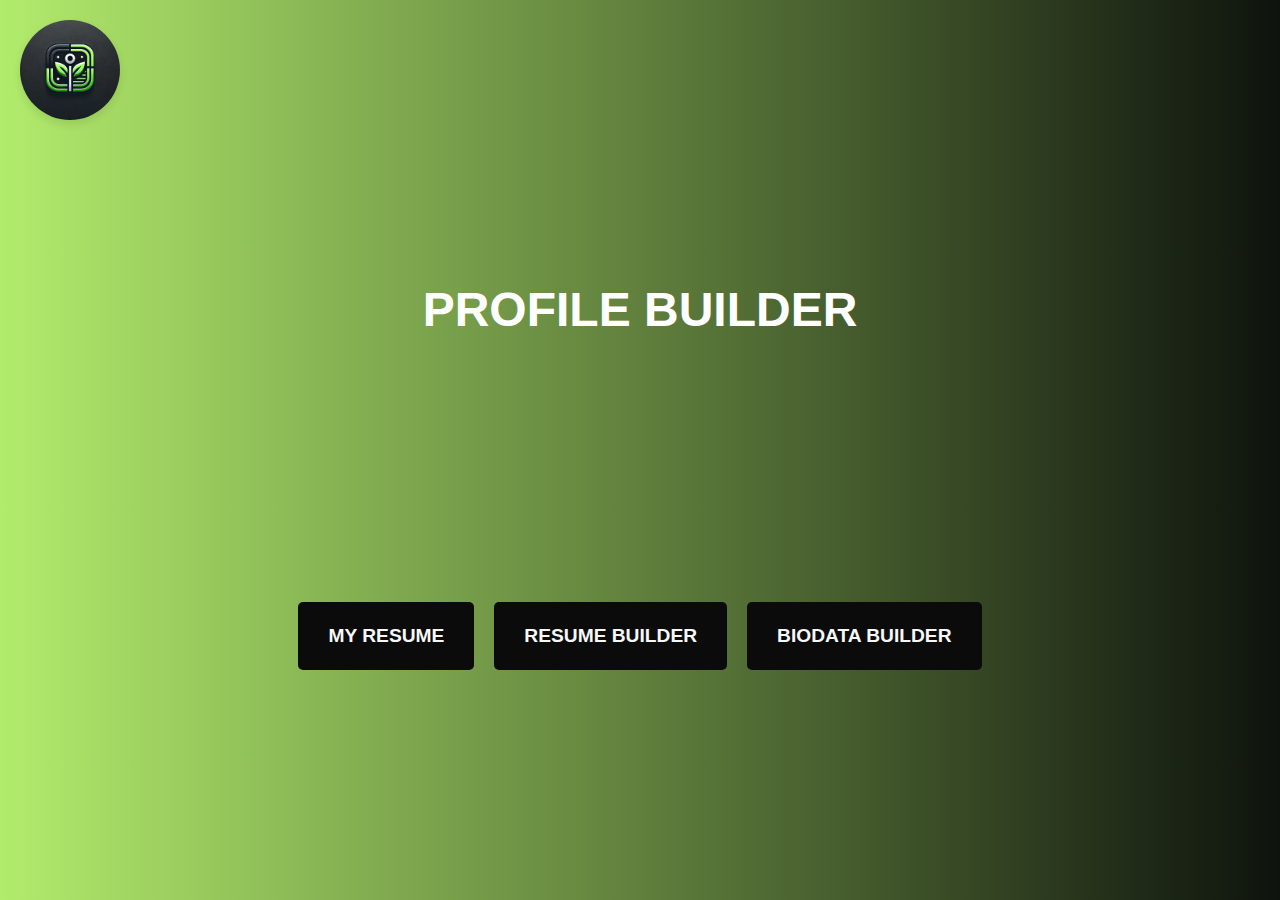
<file: index.html>
<!DOCTYPE html>
<html lang="en">
<head>
    <meta charset="UTF-8">
    <meta name="viewport" content="width=device-width, initial-scale=1.0">
    <title>Home - PROFILE BUILDER</title>
    <style>
        body {
            font-family: 'Helvetica', Arial, sans-serif;
            background: linear-gradient(to right, #b2ec6c, #0e130d);
            background-color: #e8e8e8;
            color: #000000;
            line-height: 2.0;
            margin: 0;
            padding: 0;
        }
        .container {
            width: 100%;
            height: 100vh;
            display: flex;
            justify-content: center;
            align-items: center;
            flex-direction: column;
        }
        h1 {
            color: white;
            font-size: 3em;
            margin-bottom: 20px;
        }
        .button-group {
            display: flex;
            gap: 20px;
        }
        .button {
            padding: 15px 30px;
            background-color: rgb(11, 11, 11);
            color: #f6f8f8;
            text-transform: uppercase;
            text-decoration: none;
            font-weight: bold;
            border-radius: 5px;
            font-size: 1.2em;
            transition: background-color 0.3s, color 0.3s;
        }
        .button:hover {
            background-color: #b2ec6c;
            color: white;
        }
        /* Logo styling */
        .logo {
            position: absolute;
            top: 20px;
            left: 20px;
            width: 100px;
            height: 100px;
            border-radius: 50%;
            object-fit: cover;
            box-shadow: 0 4px 8px rgba(0, 0, 0, 0.1);
        }
    </style>
</head>
<body>

    <!-- Logo added in the top-left corner -->
    <img src="logo1.webp" alt="Profile Builder Logo" class="logo">

    <div class="container">
        <h1>PROFILE BUILDER</h1><br><br><br><br><br><br><br>
        <div class="button-group">
            <a href="home.html" class="button">My Resume</a>
            <a href="resume.html" class="button">Resume Builder</a>
            <a href="biodata.html" class="button">Biodata Builder</a>
        </div>
    </div>

</body>
</html>
</file>
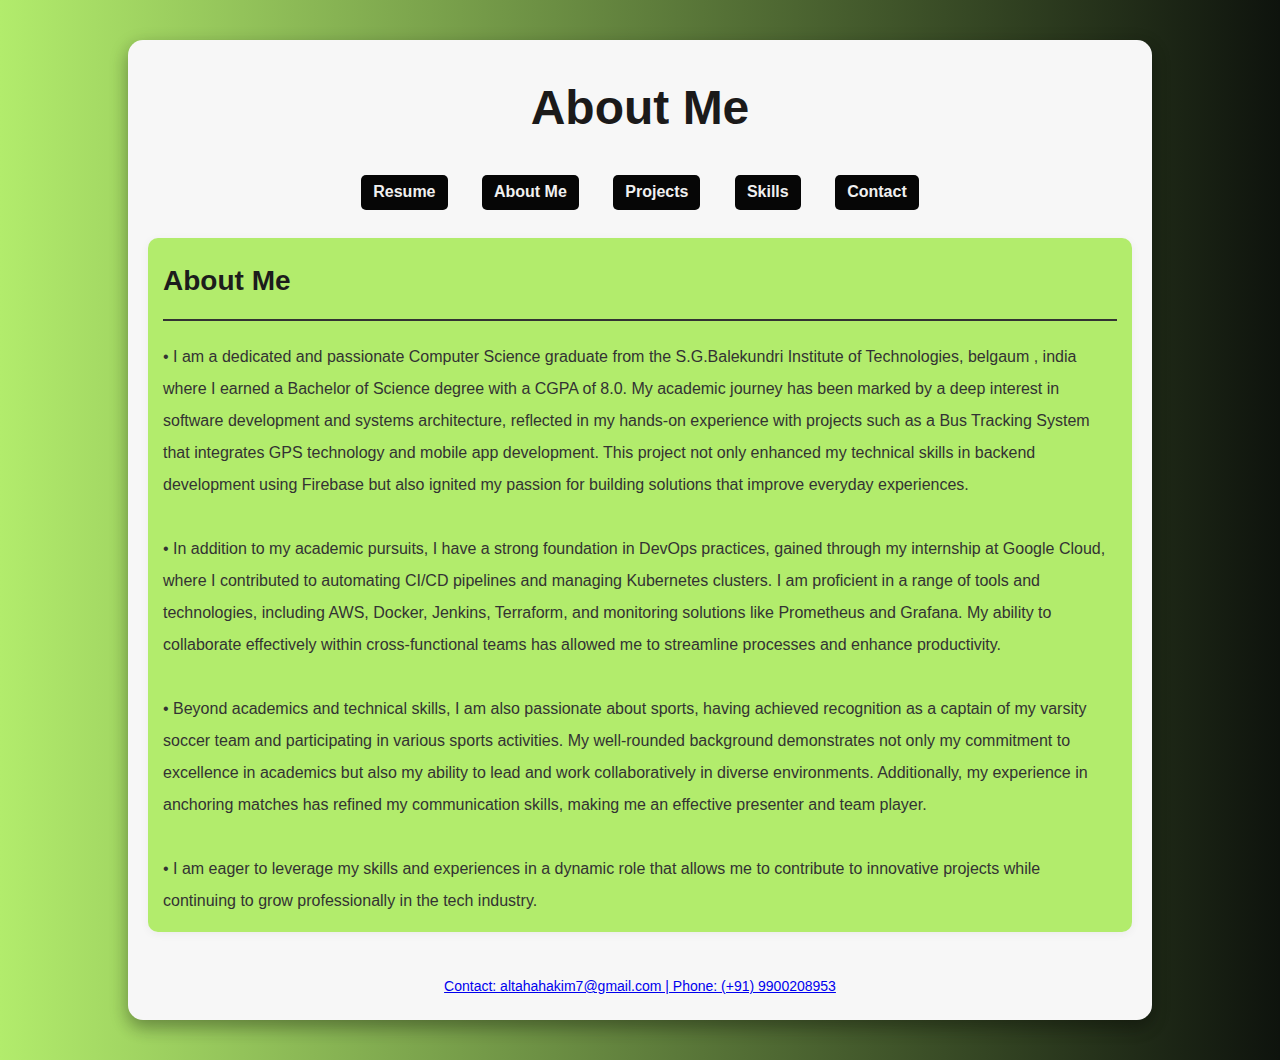
<file: about.html>
<!DOCTYPE html>
<html lang="en">
<head>
    <meta charset="UTF-8">
    <meta name="viewport" content="width=device-width, initial-scale=1.0">
    <meta http-equiv="X-UA-Compatible" content="ie=edge">
    <title>About Me</title>
    <link rel="stylesheet" href="style.css">
</head>
<body>
    <div class="resume-container">
        <header>
            <h1>About Me</h1>
            <nav>
                <a href="index.html">Resume</a>
                <a href="about.html">About Me</a>
                <a href="projects.html">Projects</a>
                <a href="skills.html">Skills</a>
                <a href="contact.html">Contact</a>
            </nav>
            
        </header>

        <section class="about-me">
         <h2>About Me</h2>
            <p>&#x2022;&nbsp;I am a dedicated and passionate Computer Science graduate from the S.G.Balekundri Institute of Technologies, belgaum , india
                 where I earned a Bachelor of Science degree with a CGPA of 8.0. My academic journey has been marked by a deep interest in software development and systems architecture,
                  reflected in my hands-on experience with projects such as a Bus Tracking System that integrates GPS technology and mobile app development. 
                  This project not only enhanced my technical skills in backend development using Firebase but also ignited my passion for building solutions that improve everyday experiences.</p><br>
        
            <p>&#x2022;&nbsp;In addition to my academic pursuits, I have a strong foundation in DevOps practices, gained through my internship at Google Cloud, where I contributed to automating CI/CD pipelines
                   and managing Kubernetes clusters. I am proficient in a range of tools and technologies, including AWS, Docker, Jenkins, Terraform, and monitoring solutions like Prometheus and Grafana.
                   My ability to collaborate effectively within cross-functional teams has allowed me to streamline processes and enhance productivity.</p><br>
                   
            <p>&#x2022;&nbsp;Beyond academics and technical skills, I am also passionate about sports, having achieved recognition as a captain of my varsity soccer team and participating in various sports activities. 
                    My well-rounded background demonstrates not only my commitment to excellence in academics but also my ability to lead and work collaboratively in diverse environments. 
                    Additionally, my experience in anchoring matches has refined my communication skills, making me an effective presenter and team player.</p><br>

            <p>&#x2022;&nbsp;I am eager to leverage my skills and experiences in a dynamic role that allows me to contribute to innovative projects while continuing to grow professionally in the tech industry.</p>
         </section>

        <footer>
            <p><a href="mailto:altahahakim7@gmail.com" target="_blank">Contact: altahahakim7@gmail.com | Phone: (+91) 9900208953</a></p>
        </footer>
    </div>
</body>
</html>
</file>
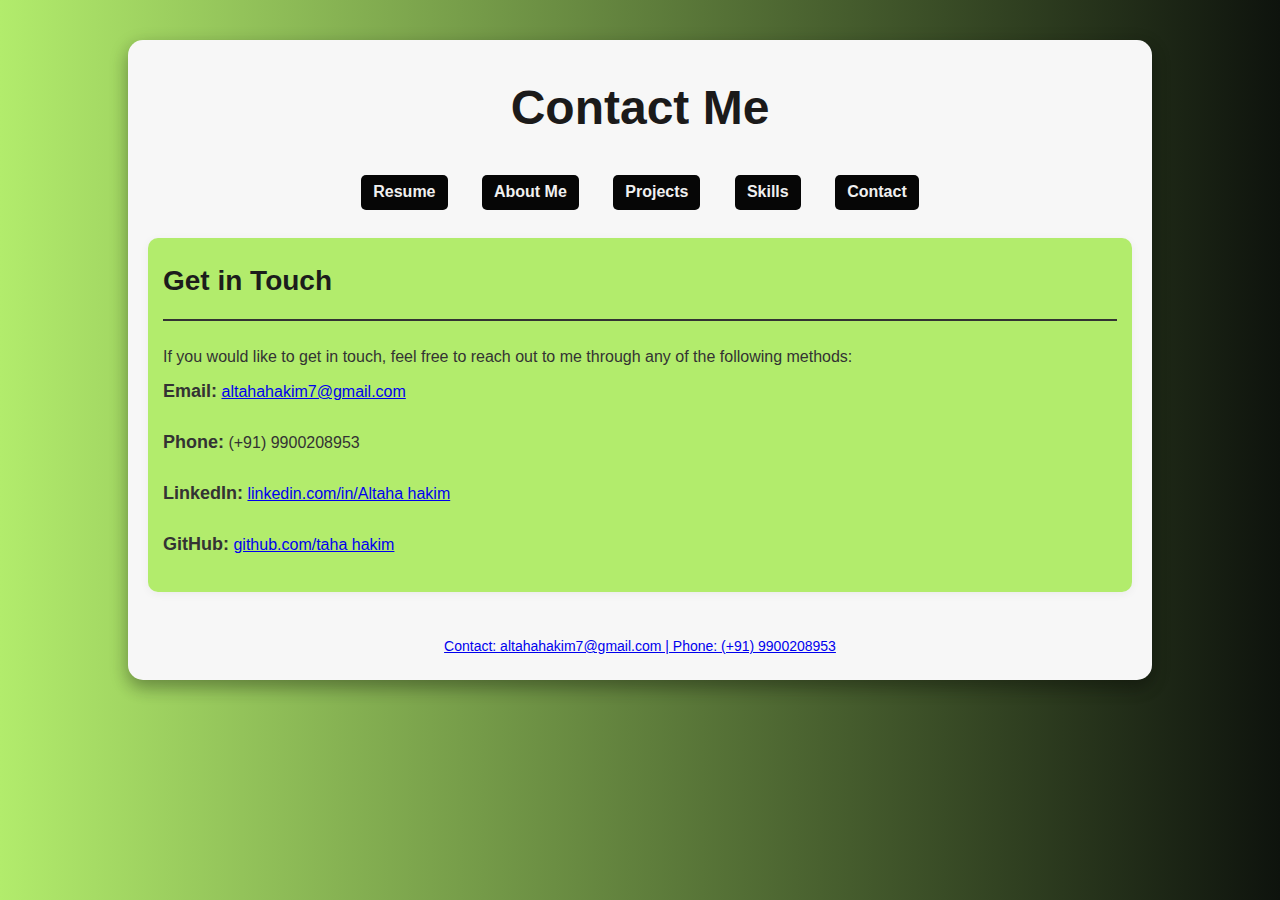
<file: contact.html>
<!DOCTYPE html>
<html lang="en">
<head>
    <meta charset="UTF-8">
    <meta name="viewport" content="width=device-width, initial-scale=1.0">
    <meta http-equiv="X-UA-Compatible" content="ie=edge">
    <title>Contact</title>
    <link rel="stylesheet" href="style.css">
</head>
<body>
    <div class="resume-container">
        <header>
            <h1>Contact Me</h1>
            <nav>
                <a href="index.html">Resume</a>
                <a href="about.html">About Me</a>
                <a href="projects.html">Projects</a>
                <a href="skills.html">Skills</a>
                <a href="contact.html">Contact</a>
            </nav>
        </header>

        <section class="contact-info">
            <h2>Get in Touch</h2>
            <p>If you would like to get in touch, feel free to reach out to me through any of the following methods:</p>
            <ul>
                <li><strong>Email:</strong> <a href="mailto:altahahakim7@gmail.com" target="_blank">altahahakim7@gmail.com</a></li>
                <li><strong>Phone:</strong> (+91) 9900208953</li>
                <li><strong>LinkedIn:</strong> <a href="https://www.linkedin.com/in/al-taha-hakim-8503a41b9/" target="_blank">linkedin.com/in/Altaha hakim</a></li>
                <li><strong>GitHub:</strong> <a href="https://github.com/Tahahakim" target="_blank">github.com/taha hakim</a></li>
            </ul>
        </section>

        <footer>
            <p><a href="mailto:altahahakim7@gmail.com" target="_blank">Contact: altahahakim7@gmail.com | Phone: (+91) 9900208953</a></p>
        </footer>
    </div>
</body>
</html>
</file>
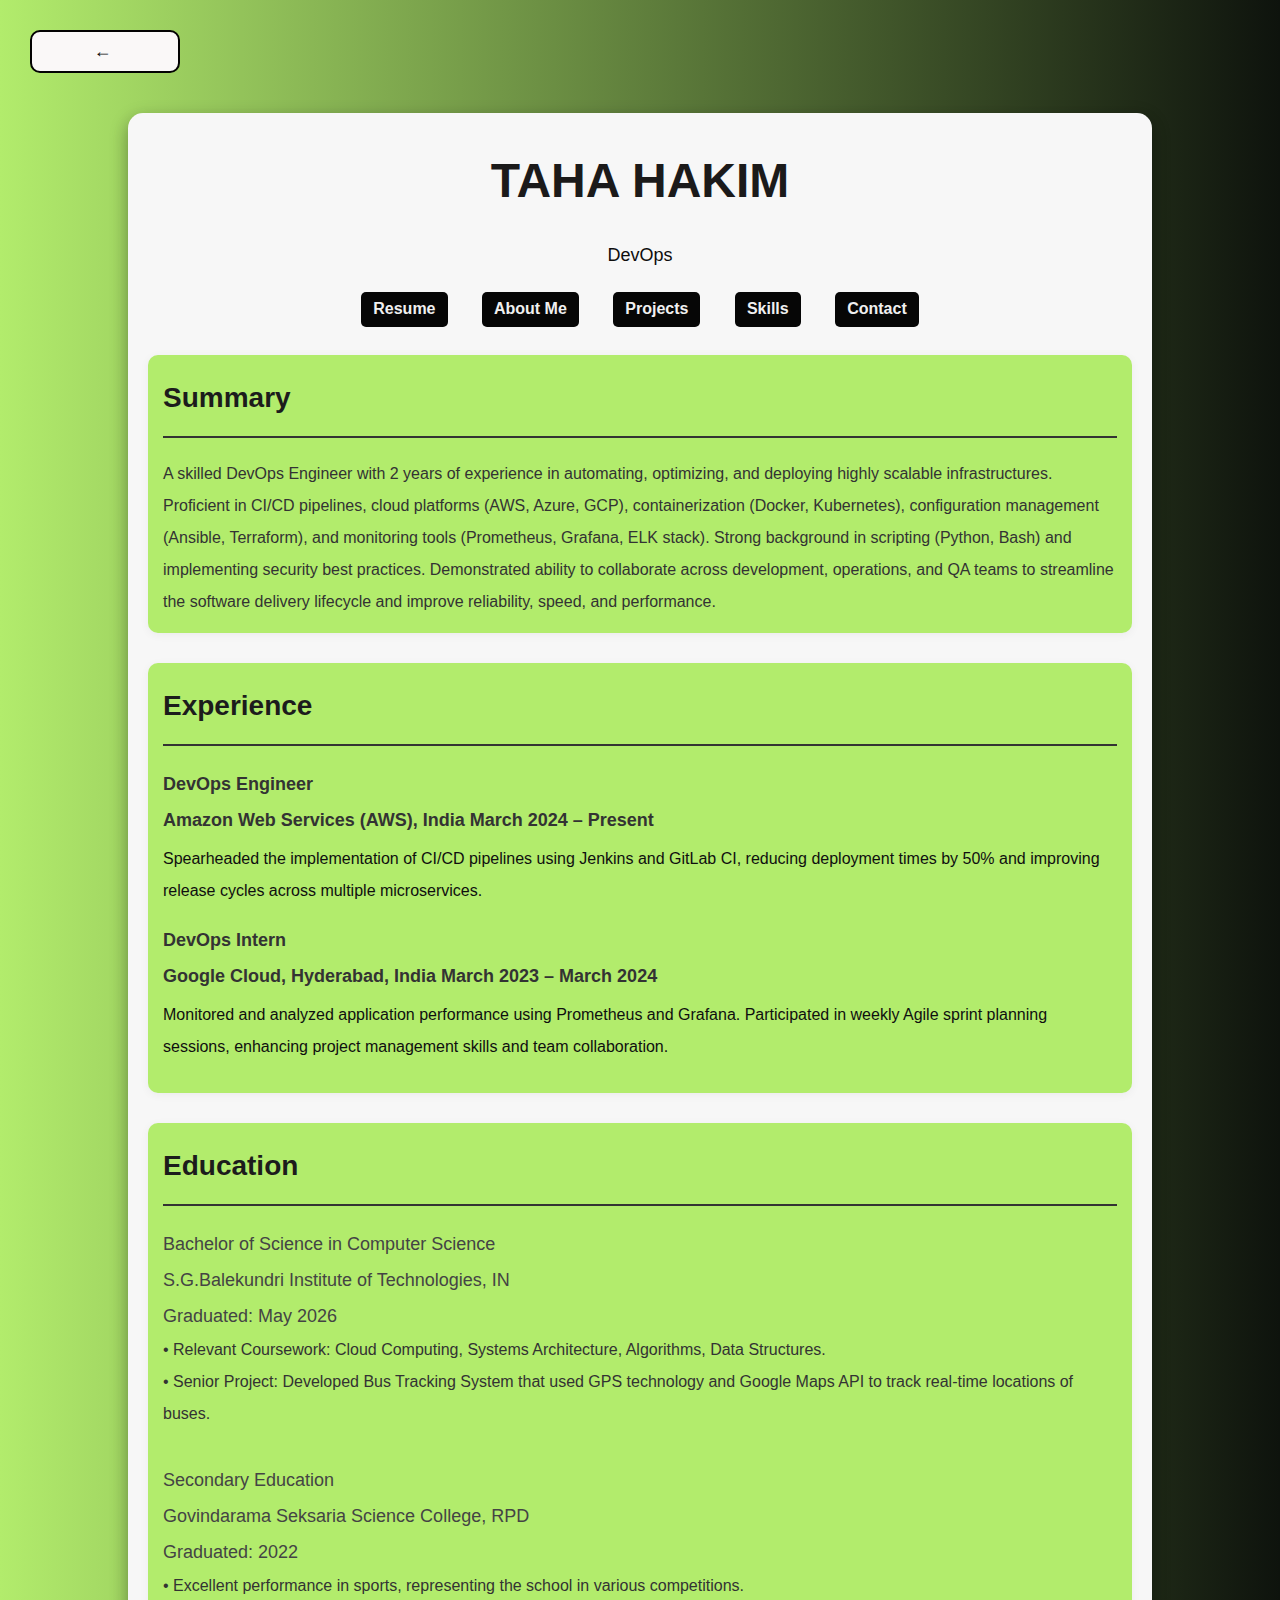
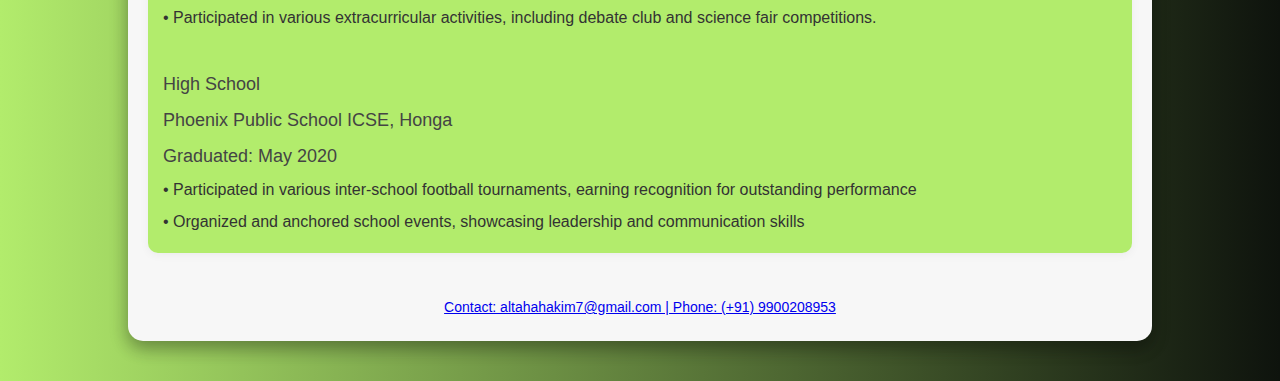
<file: home.html>
<!DOCTYPE html>
<html lang="en">
<head>
    <meta charset="UTF-8">
    <meta name="viewport" content="width=device-width, initial-scale=1.0">
    <meta http-equiv="X-UA-Compatible" content="ie=edge">
    <title>My Resume</title>
    <link rel="stylesheet" href="style.css">
    <style>
        /* Add styles for the back arrow */
        .back-arrow {
            font-size: 18px;
            color: #090909;
            background-color: #faf8f8;
            text-decoration: none;
            border: 2px solid #030303;
            padding: 9px 6px;
            border-radius: 10px;
            margin-bottom: 10px;
            margin-top: 30px;
            margin-left: 30px;
            display: block;
            width: 150px;
            text-align: center;
            cursor: pointer;
        }

        .back-arrow:hover {
            background-color: #b2ec6c;
            color: white;
        }
    </style>
</head>
<body> 
    <button class="back-arrow" onclick="window.location.href='index.html'">
        <i class="arrow">&#8592;</i>&nbsp;
        
    </button>
    <div class="resume-container">

        <header>
            <h1>TAHA HAKIM</h1>
            <p>DevOps</p>
            
            <nav>
                <a href="index.html">Resume</a>
                <a href="about.html">About Me</a>
                <a href="projects.html">Projects</a>
                <a href="skills.html">Skills</a>
                <a href="contact.html">Contact</a>
            </nav>
        </header>

        <section class="summary">
            <h2>Summary</h2>
            <p>A skilled DevOps Engineer with 2 years of experience in automating,
                optimizing, and deploying highly scalable infrastructures. 
                Proficient in CI/CD pipelines, cloud platforms (AWS, Azure, GCP), 
                containerization (Docker, Kubernetes), configuration management (Ansible, Terraform), 
                and monitoring tools (Prometheus, Grafana, ELK stack). Strong background in scripting (Python, Bash)
                and implementing security best practices. Demonstrated ability to collaborate across development, operations,
                and QA teams to streamline the software delivery lifecycle and improve reliability, speed, and performance.</p>
        </section>

        <section class="experience">
            <h2>Experience</h2>
            <ul>
                <li>
                    <strong>DevOps Engineer<br>
                        Amazon Web Services (AWS), India
                        March 2024 – Present</strong>
                    <p>Spearheaded the implementation of CI/CD pipelines using Jenkins and GitLab CI, 
                        reducing deployment times by 50% and improving release cycles across multiple microservices.</p>
                </li>
                <li>
                    <strong>DevOps Intern<br>
                        Google Cloud, Hyderabad, India 
                        March 2023 – March 2024</strong>
                    <p>Monitored and analyzed application performance using Prometheus and Grafana.
                        Participated in weekly Agile sprint planning sessions, 
                        enhancing project management skills and team collaboration.
                    </p>
                </li>
            </ul>
        </section>

        <section class="education">
            <h2>Education</h2>
            <p>Bachelor of Science in Computer Science<br>
                S.G.Balekundri Institute of Technologies, IN<br>
                Graduated: May 2026<br>
               <ul>&#x2022;&nbsp;Relevant Coursework: Cloud Computing, Systems Architecture, Algorithms, Data Structures.</ul>
              <ul>&#x2022;&nbsp;Senior Project: Developed Bus Tracking System that used GPS 
              technology and Google Maps API to track real-time locations of buses.</ul></p><br>
              <p>Secondary Education<br>
                Govindarama Seksaria Science College, RPD<br>
                Graduated: 2022<br>
                <ul>&#x2022;&nbsp;Excellent performance in sports, representing the school in various competitions.</ul>
                <ul>&#x2022;&nbsp;Participated in various extracurricular activities, including debate club and science fair competitions.
                </ul></p><br>
              <p>High School<br>
                Phoenix Public School ICSE, Honga<br>
                Graduated: May 2020<br>
            <ul>&#x2022;&nbsp;Participated in various inter-school football tournaments, 
                earning recognition for outstanding performance</ul>
                <ul>&#x2022;&nbsp;Organized and anchored school events, showcasing leadership and communication skills</ul></p>
    
        </section>

        <footer>
            <p><a href="mailto:altahahakim7@gmail.com" target="_blank">Contact: altahahakim7@gmail.com | Phone: (+91) 9900208953</a></p>
        </footer>
    </div>
</body>
</html>
</file>
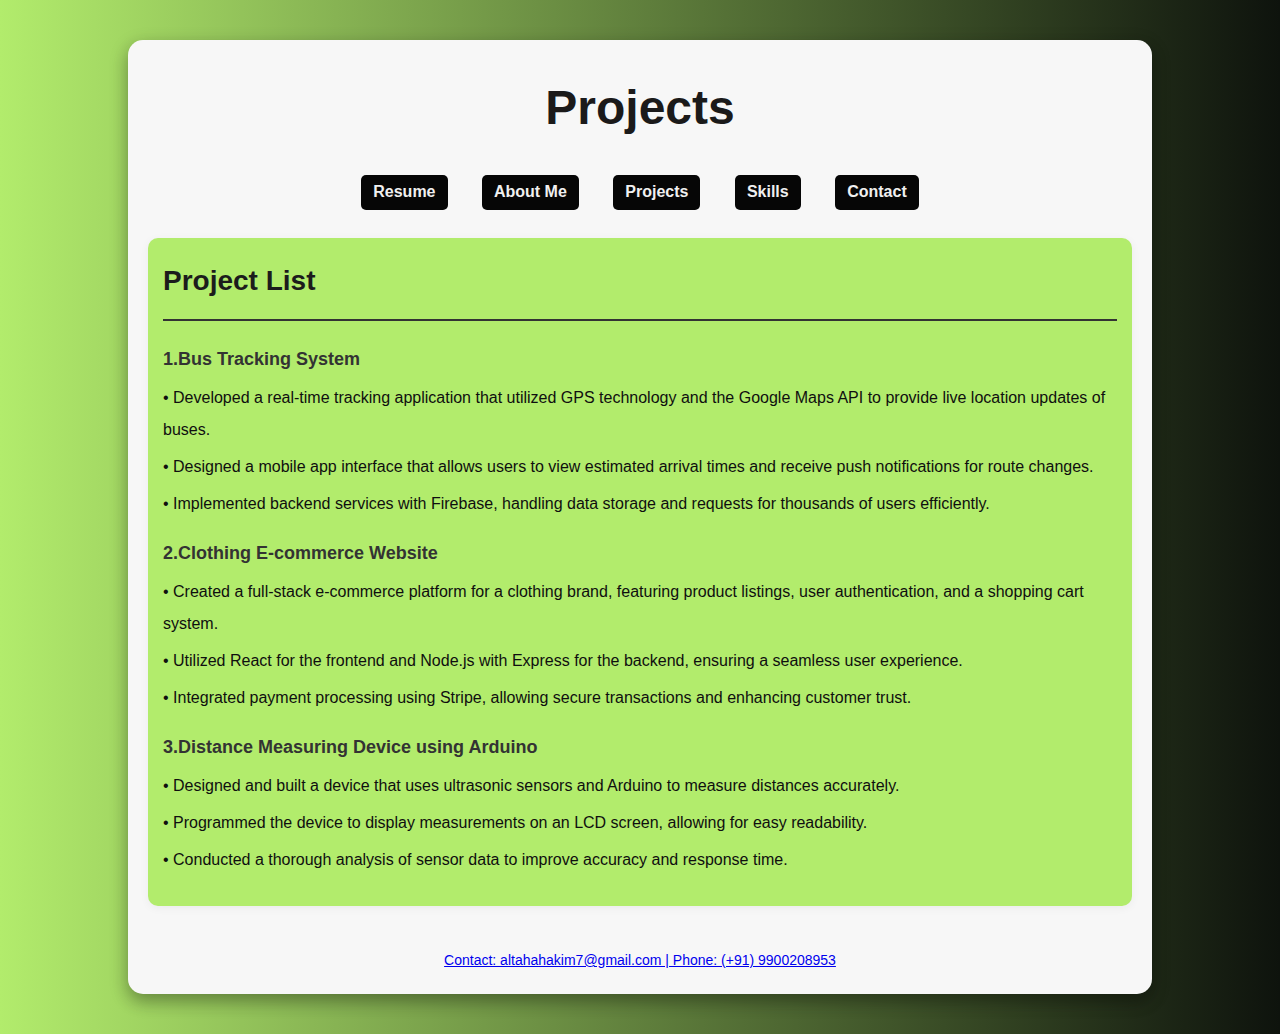
<file: projects.html>
<!DOCTYPE html>
<html lang="en">
<head>
    <meta charset="UTF-8">
    <meta name="viewport" content="width=device-width, initial-scale=1.0">
    <meta http-equiv="X-UA-Compatible" content="ie=edge">
    <title>Projects</title>
    <link rel="stylesheet" href="style.css">
</head>
<body>
    <div class="resume-container">
        <header>
            <h1>Projects</h1>
            <nav>
                <a href="index.html">Resume</a>
                <a href="about.html">About Me</a>
                <a href="projects.html">Projects</a>
                <a href="skills.html">Skills</a>
                <a href="contact.html">Contact</a>
            </nav>
            
        </header>

        <section class="projects">
            <h2>Project List</h2>
            <ul>
                <li>
                    <strong>1.Bus Tracking System</strong>
                    <p>&#x2022;&nbsp;Developed a real-time tracking application that utilized GPS technology
                          and the Google Maps API to provide live location updates of buses.</p>
                    <p>&#x2022;&nbsp;Designed a mobile app interface that allows users to view estimated 
                          arrival times and receive push notifications for route changes.</p>
                    <p>&#x2022;&nbsp;Implemented backend services with Firebase, handling 
                          data storage and requests for thousands of users efficiently.</p>
                </li>
                <li>
                    <strong>2.Clothing E-commerce Website</strong>
                    <p>&#x2022;&nbsp;Created a full-stack e-commerce platform for a clothing brand, featuring product listings,
                         user authentication, and a shopping cart system.</p>
                    <p>&#x2022;&nbsp;Utilized React for the frontend and Node.js with Express for the backend, ensuring a
                         seamless user experience.</p>
                    <p>&#x2022;&nbsp;Integrated payment processing using Stripe, allowing secure transactions and enhancing customer trust.</p>
                </li>
                <li>
                    <strong>3.Distance Measuring Device using Arduino</strong>
                    <p>&#x2022;&nbsp;Designed and built a device that uses ultrasonic sensors and Arduino to measure distances accurately.</p>
                    <p>&#x2022;&nbsp;Programmed the device to display measurements on an LCD screen, allowing for easy readability.</p>
                    <p>&#x2022;&nbsp;Conducted a thorough analysis of sensor data to improve accuracy and response time.</p>
                </li>
            </ul>
        </section>

        <footer>
            <p><a href="mailto:altahahakim7@gmail.com" target="_blank">Contact: altahahakim7@gmail.com | Phone: (+91) 9900208953</a></p>
        </footer>
    </div>
</body>
</html>
</file>
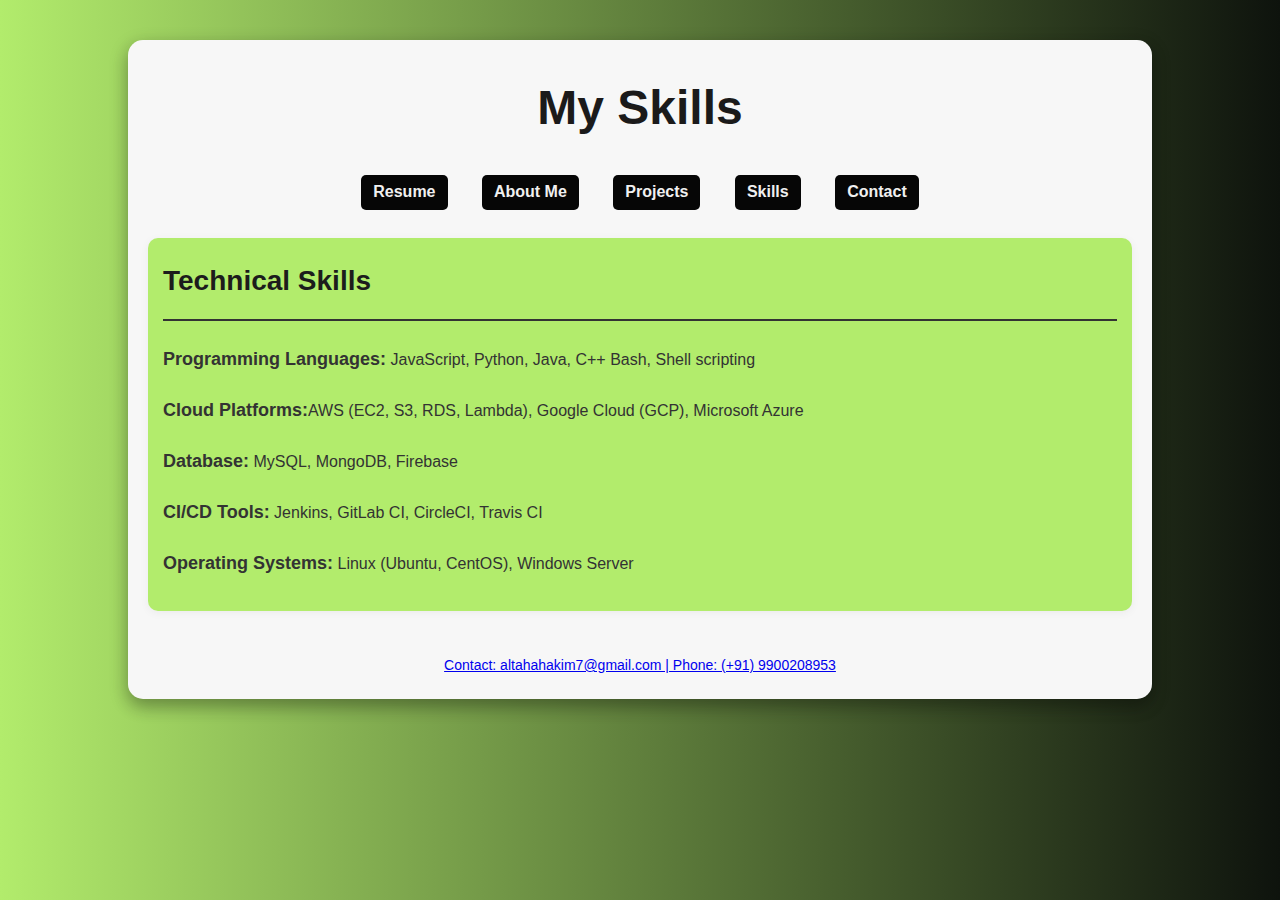
<file: skills.html>
<!DOCTYPE html>
<html lang="en">
<head>
    <meta charset="UTF-8">
    <meta name="viewport" content="width=device-width, initial-scale=1.0">
    <meta http-equiv="X-UA-Compatible" content="ie=edge">
    <title>Skills</title>
    <link rel="stylesheet" href="style.css">
</head>
<body>
    <div class="resume-container">
        <header>
            <h1>My Skills</h1>
            <nav>
                <a href="index.html">Resume</a>
                <a href="about.html">About Me</a>
                <a href="projects.html">Projects</a>
                <a href="skills.html">Skills</a>
                <a href="contact.html">Contact</a>
            </nav>
        </header>

        <section class="skills">
            <h2>Technical Skills</h2>
            <ul>
                <li><strong>Programming Languages:</strong> JavaScript, Python, Java, C++ Bash, Shell scripting</li>
                <li><strong>Cloud Platforms:</strong>AWS (EC2, S3, RDS, Lambda), Google Cloud (GCP), Microsoft Azure</li>
                <li><strong>Database:</strong> MySQL, MongoDB, Firebase</li>
                <li><strong>CI/CD Tools:</strong> Jenkins, GitLab CI, CircleCI, Travis CI</li>
                <li><strong> Operating Systems:</strong> Linux (Ubuntu, CentOS), Windows Server</li>
            </ul>
        </section>

        <footer>
            <p><a href="mailto:altahahakim7@gmail.com" target="_blank">Contact: altahahakim7@gmail.com | Phone: (+91) 9900208953</a></p>
        </footer>
    </div>
</body>
</html>
</file>
<file: style.css>
/* Reset some basic styles */
* {
    margin: 0;
    padding: 0;
    box-sizing: border-box;
}

/* Set the background to a gradient and use a more stylish font */
body {
    font-family: 'Arial', sans-serif;
    background: linear-gradient(to right, #b2ec6c, #0e130d); /* Light blue gradient */
    color: #333;
    line-height: 2.0;
}

/* Center and style the resume container with shadows and border radius */
.resume-container {
    width: 80%;
    margin: 40px auto;
    background: #f7f7f7;
    padding: 20px;
    border-radius: 15px;
    box-shadow: 0 8px 16px rgba(0, 0, 0, 0.2), 0 6px 20px rgba(0, 0, 0, 0.19); /* 3D Shadow effect */
    transition: transform 0.3s ease-in-out;
}

.resume-container:hover {
    transform: translateY(-5px); /* Slight lift on hover for a 3D effect */
}

/* Style header with bigger text and color contrast */
header {
    text-align: center;
    margin-bottom: 30px;
}

header h1 {
    font-size: 48px;
    color: #1b1a1a;
}

header p {
    font-size: 18px;
    color: #0e0d0d;
    margin-top: 8px;
}

nav {
    margin-top: 20px;
}

nav a {
    margin: 0 15px;
    text-decoration: none;
    color: #007bff;
    font-weight: bold;
    border-bottom: 2px solid transparent;
    transition: all 0.3s ease;
}

nav a:hover {
    color: #0056b3;
    border-bottom: 2px solid #0056b3; /* Underline effect on hover */
}

/* Sections with some padding and headings */
section {
    margin-bottom: 30px;
    padding: 15px;
    background: #b2ec6c;
    border-radius: 10px;
    box-shadow: 0 2px 10px rgba(0, 0, 0, 0.05);
}

h2 {
    border-bottom: 2px solid #333;
    padding-bottom: 10px;
    font-size: 28px;
    margin-bottom: 20px;
    color: #1c1c1c;
}

/* Styling the list inside the experience section */
ul {
    list-style-type: none;
    padding: 0;
}

li {
    margin-bottom: 15px;
}

li strong {
    color: #333;
    font-size: 18px;
}

li p {
    color: #0f0f0f;
    font-size: 16px;
    margin-top: 5px;
}

/* Style for the education section */
.education p {
    font-size: 18px;
    color: #444;
}

/* Footer styling */
footer {
    text-align: center;
    margin-top: 40px;
    font-size: 14px;
    color: #0c0c0c;
}

/* Button style for navigation links */
nav a {
    padding: 8px 12px;
    border-radius: 5px;
    background-color: #060606;
    color: #f0f0f0;
    text-decoration: none;
    transition: background-color 0.3s ease;
}

nav a:hover {
    background-color: #b2ec6c;
    border-bottom: none; /* Removing the bottom border for buttons */
    color: #fff;
}

/* Box shadows for the 3D look and some transition effects */
.resume-container, section {
    transition: all 0.3s ease;
}

.resume-container:hover {
    box-shadow: 0 12px 24px rgba(0, 0, 0, 0.3);
}

/* Making sure the layout looks good on smaller screens */
@media (max-width: 768px) {
    .resume-container {
        width: 90%;
        padding: 15px;
    }

    header h1 {
        font-size: 36px;
    }

    nav a {
        padding: 6px 10px;
    }

    h2 {
        font-size: 24px;
    }

    li p {
        font-size: 14px;
    }
}
</file>
